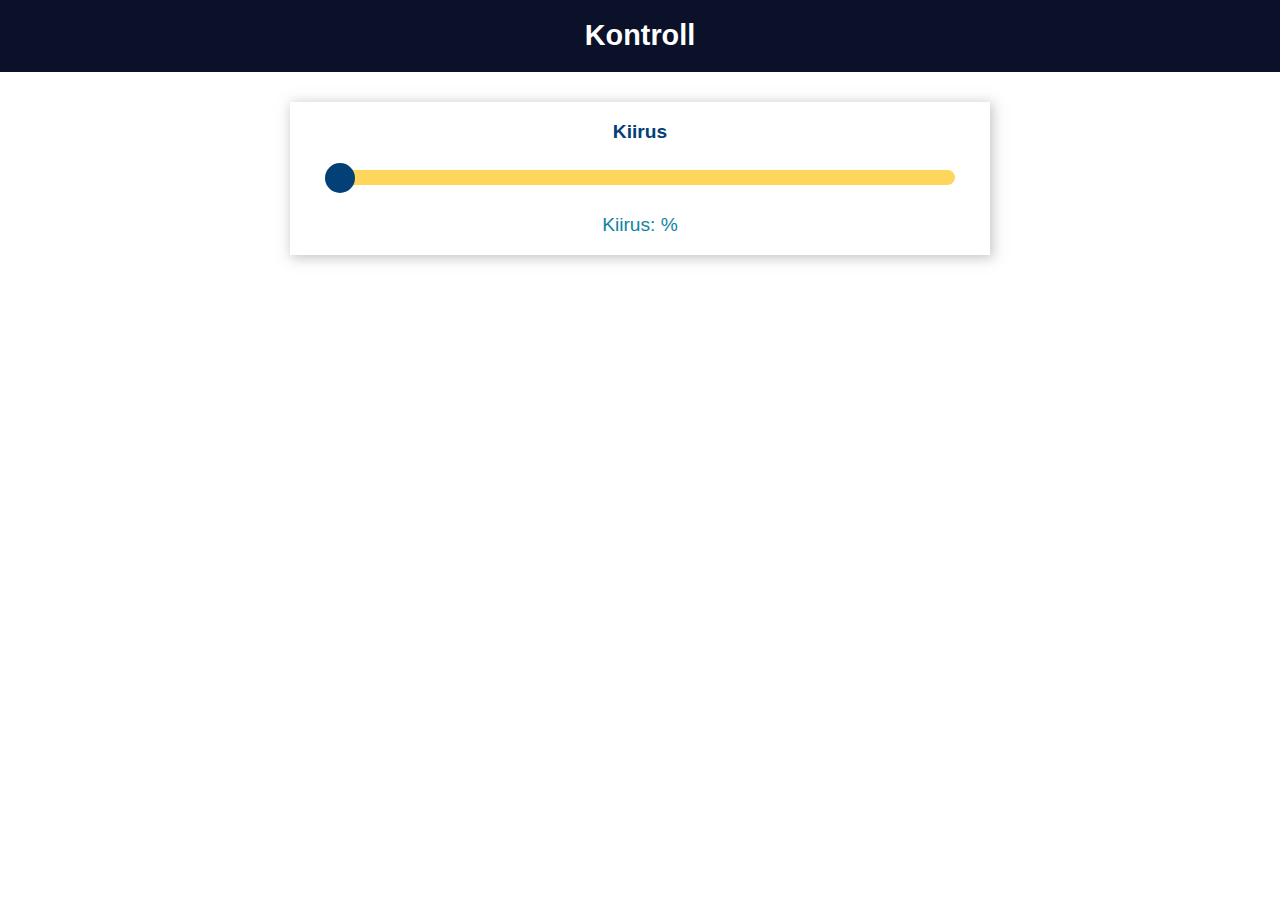
<file: data/index.html>
<!-- Complete project details: https://randomnerdtutorials.com/esp32-web-server-websocket-sliders/ -->

<!DOCTYPE html>
<html>
<head>
    <title>VALGUS</title>
    <meta name="viewport" content="width=device-width, initial-scale=1">
    <link rel="icon" type="image/png" href="favicon.png">
    <link rel="stylesheet" type="text/css" href="style.css">
</head>
<body>
    <div class="topnav">
        <h1>Kontroll</h1>
    </div>
    <div class="content">
        <div class="card-grid">
           
            
            <div class="card">
                <p class="card-title"> Kiirus</p>
                <p class="switch">
                    <input type="range" onchange="updateSliderPWM(this)" id="slider3" min="1" max="100" step="1" value ="1" class="slider">
                </p>
                <p class="state">Kiirus: <span id="sliderValue3"></span> &percnt;</p>
            </div>
          

            <!-- <div class="card">
                <p class="card-title"> Valgus</p>
                <p class="switch">
                    <input type="range" onchange="updateSliderPWM(this)" id="slider4" min="1" max="2" step="1" value ="2" class="slider">
                </p>
                <p style="text-align:left;">LIIKUDES</p>
                <p style="text-align:right;">ALATI</p>
            </div> -->
        </div>
    </div>
    <script src="script.js"></script>
</body>
</html>
</file>
<file: data/style.css>
/*  Complete project details: https://randomnerdtutorials.com/esp32-web-server-websocket-sliders/  */

html {
    font-family: Arial, Helvetica, sans-serif;
    display: inline-block;
    text-align: center;
  }
  h1 {
    font-size: 1.8rem;
    color: white;
  }
  p {
    font-size: 1.4rem;
  }
  .topnav {
    overflow: hidden;
    background-color: #0A1128;
  }
  body {
    margin: 0;
  }
  .content {
    padding: 30px;
  }
  .card-grid {
    max-width: 700px;
    margin: 0 auto;
    display: grid;
    grid-gap: 2rem;
    grid-template-columns: repeat(auto-fit, minmax(200px, 1fr));
  }
  .card {
    background-color: white;
    box-shadow: 2px 2px 12px 1px rgba(140,140,140,.5);
  }
  .card-title {
    font-size: 1.2rem;
    font-weight: bold;
    color: #034078
  }
  .state {
    font-size: 1.2rem;
    color:#1282A2;
  }
  
  .slider {
    -webkit-appearance: none;
    margin: 0 auto;
    width: 100%;
    height: 15px;
    border-radius: 10px;
    background: #FFD65C;
    outline: none;
  }
  .slider::-webkit-slider-thumb {
    -webkit-appearance: none;
    appearance: none;
    width: 30px;
    height: 30px;
    border-radius: 50%;
    background: #034078;
    cursor: pointer;
  }
  .slider::-moz-range-thumb {
    width: 30px;
    height: 30px;
    border-radius: 50% ;
    background: #034078;
    cursor: pointer;
  }
  .switch {
    padding-left: 5%;
    padding-right: 5%;
  }
  .button {
    padding: 15px 50px;
    font-size: 24px;
    text-align: center;
    outline: none;
    color: #fff;
    background-color: #0f8b8d;
    border: none;
    border-radius: 5px;
    -webkit-touch-callout: none;
    -webkit-user-select: none;
    -khtml-user-select: none;
    -moz-user-select: none;
    -ms-user-select: none;
    user-select: none;
    -webkit-tap-highlight-color: rgba(0,0,0,0);
   }
   .button:active {
     background-color: #0f8b8d;
     box-shadow: 2 2px #CDCDCD;
     transform: translateY(2px);
   }
</file>
